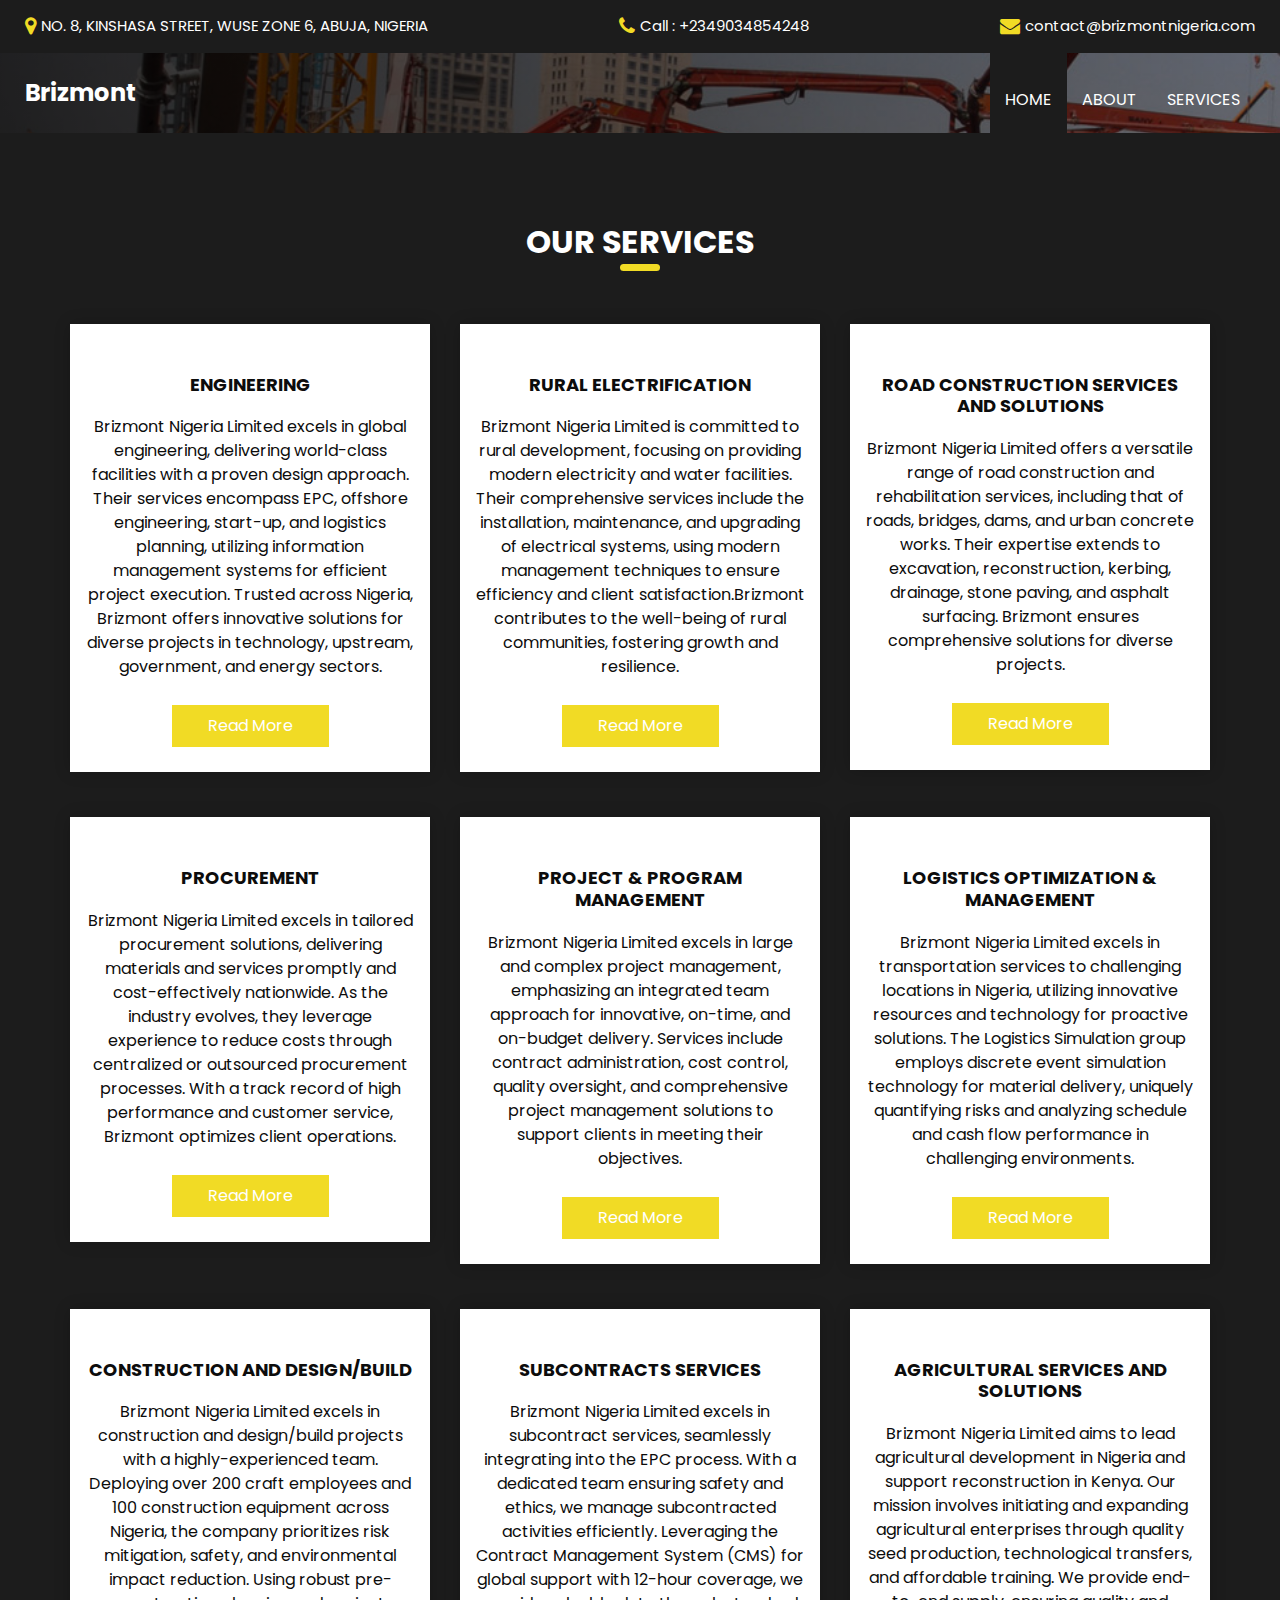
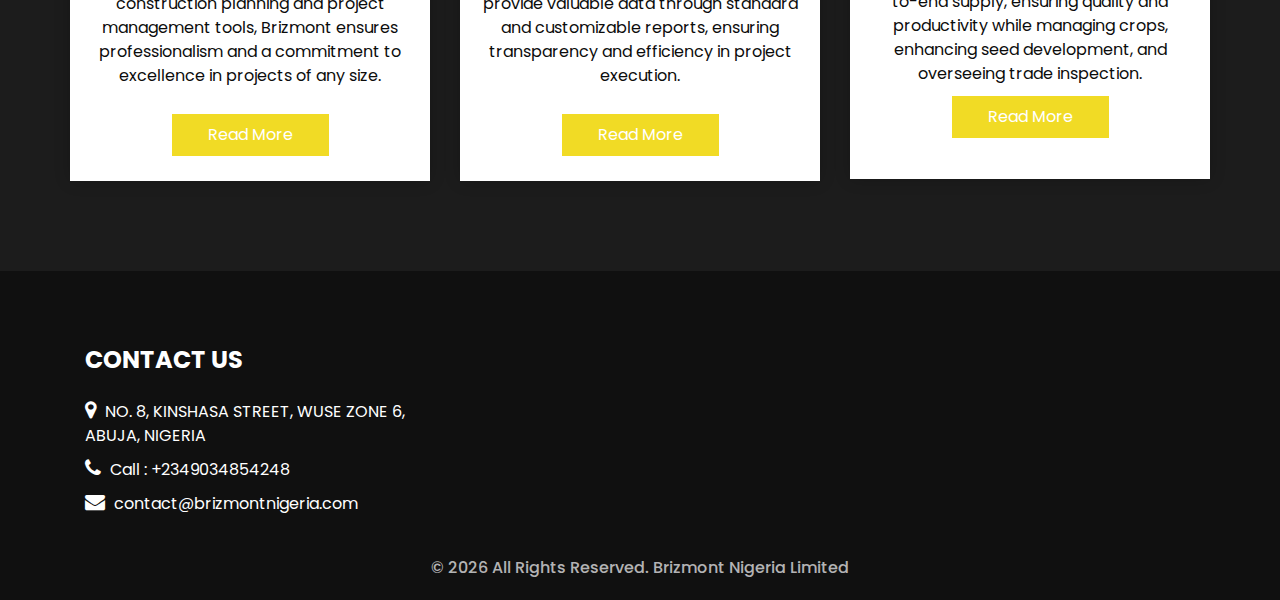
<file: service.html>
<!DOCTYPE html>
<html>
    <head>
        <!-- Basic -->
        <meta charset="utf-8" />
        <meta http-equiv="X-UA-Compatible" content="IE=edge" />
        <!-- Mobile Metas -->
        <meta
            name="viewport"
            content="width=device-width, initial-scale=1, shrink-to-fit=no"
        />
        <!-- Site Metas -->
        <meta name="keywords" content="" />
        <meta name="description" content="" />
        <meta name="author" content="" />
        <link
            rel="shortcut icon"
            href="images/favicon.png"
            type="image/x-icon"
        />

        <title>Brizmont</title>

        <!-- bootstrap core css -->
        <link rel="stylesheet" type="text/css" href="css/bootstrap.css" />

        <!-- fonts style -->
        <link
            href="https://fonts.googleapis.com/css?family=Open+Sans:400,700|Poppins:400,600,700&display=swap"
            rel="stylesheet"
        />

        <!-- Custom styles for this template -->
        <link href="css/style.css" rel="stylesheet" />
        <!-- responsive style -->
        <link href="css/responsive.css" rel="stylesheet" />
    </head>

    <body class="sub_page">
        <div class="hero_area">
            <!-- header section strats -->
            <div class="hero_bg_box">
                <div class="img-box">
                    <img src="images/hero-bg.jpg" alt="" />
                </div>
            </div>
            <header class="header_section">
                <div class="header_top">
                    <div class="container-fluid">
                        <div class="contact_link-container">
                            <a href="" class="contact_link1">
                                <i
                                    class="fa fa-map-marker"
                                    aria-hidden="true"
                                ></i>
                                <span>
                                    NO. 8, KINSHASA STREET, WUSE ZONE 6, ABUJA,
                                    NIGERIA
                                </span>
                            </a>
                            <a href="" class="contact_link2">
                                <i class="fa fa-phone" aria-hidden="true"></i>
                                <span> Call : +2349034854248 </span>
                            </a>
                            <a href="" class="contact_link3">
                                <i class="fa fa-envelope" aria-hidden="true"></i>
                                <span> contact@brizmontnigeria.com </span>
                            </a>
                        </div>
                    </div>
                </div>
                <div class="header_bottom">
                    <div class="container-fluid">
                        <nav
                            class="navbar navbar-expand-lg custom_nav-container"
                        >
                            <a class="navbar-brand" href="index.html">
                                <span> Brizmont </span>
                            </a>
                            <button
                                class="navbar-toggler"
                                type="button"
                                data-toggle="collapse"
                                data-target="#navbarSupportedContent"
                                aria-controls="navbarSupportedContent"
                                aria-expanded="false"
                                aria-label="Toggle navigation"
                            >
                                <span class=""></span>
                            </button>

                            <div
                                class="collapse navbar-collapse ml-auto"
                                id="navbarSupportedContent"
                            >
                                <ul class="navbar-nav">
                                    <li class="nav-item active">
                                        <a class="nav-link" href="index.html"
                                            >Home
                                            <span class="sr-only"
                                                >(current)</span
                                            ></a
                                        >
                                    </li>
                                    <li class="nav-item">
                                        <a class="nav-link" href="about.html">
                                            About</a
                                        >
                                    </li>
                                    <li class="nav-item">
                                        <a class="nav-link" href="service.html">
                                            Services
                                        </a>
                                    </li>
                                </ul>
                            </div>
                        </nav>
                    </div>
                </div>
            </header>
            <!-- end header section -->
        </div>

        <!-- service section -->

        <section class="service_section layout_padding">
            <div class="container">
                <div class="heading_container heading_center">
                    <h2>Our services</h2>
                </div>
                <div class="row">
                    <div class="col-md-4">
                        <div class="box">
                            <div class="detail-box">
                                <h6>ENGINEERING</h6>
                                <p>
                                    Brizmont Nigeria Limited excels in global
                                    engineering, delivering world-class
                                    facilities with a proven design approach.
                                    Their services encompass EPC, offshore
                                    engineering, start-up, and logistics
                                    planning, utilizing information management
                                    systems for efficient project execution.
                                    Trusted across Nigeria, Brizmont offers
                                    innovative solutions for diverse projects in
                                    technology, upstream, government, and energy
                                    sectors.
                                </p>
                                <a href=""> Read More </a>
                            </div>
                        </div>
                    </div>
                    <div class="col-md-4">
                        <div class="box">
                            <div class="detail-box">
                                <h6>Rural Electrification</h6>
                                <p>
                                    Brizmont Nigeria Limited is committed to
                                    rural development, focusing on providing
                                    modern electricity and water facilities.
                                    Their comprehensive services include the
                                    installation, maintenance, and upgrading of
                                    electrical systems, using modern management
                                    techniques to ensure efficiency and client
                                    satisfaction.Brizmont contributes to the
                                    well-being of rural communities, fostering
                                    growth and resilience.
                                </p>
                                <a href=""> Read More </a>
                            </div>
                        </div>
                    </div>
                    <div class="col-md-4">
                        <div class="box">
                            <div class="detail-box">
                                <h6>Road construction services and solutions</h6>
                                <p>
                                    Brizmont Nigeria Limited offers a versatile
                                    range of road construction and rehabilitation
                                    services, including that of roads, bridges,
                                    dams, and urban concrete works. Their
                                    expertise extends to excavation,
                                    reconstruction, kerbing, drainage, stone
                                    paving, and asphalt surfacing. Brizmont
                                    ensures comprehensive solutions for diverse
                                    projects.
                                </p>
                                <a href=""> Read More </a>
                            </div>
                        </div>
                    </div>
                    <div class="col-md-4">
                        <div class="box">
                            <div class="detail-box">
                                <h6>PROCUREMENT</h6>
                                <p>
                                    Brizmont Nigeria Limited excels in tailored
                                    procurement solutions, delivering materials
                                    and services promptly and cost-effectively
                                    nationwide. As the industry evolves, they
                                    leverage experience to reduce costs through
                                    centralized or outsourced procurement
                                    processes. With a track record of high
                                    performance and customer service, Brizmont
                                    optimizes client operations.
                                </p>
                                <a href=""> Read More </a>
                            </div>
                        </div>
                    </div>
                    <div class="col-md-4">
                        <div class="box">
                            <div class="detail-box">
                                <h6>Project & Program Management</h6>
                                <p>
                                    Brizmont Nigeria Limited excels in large and
                                    complex project management, emphasizing an
                                    integrated team approach for innovative,
                                    on-time, and on-budget delivery. Services
                                    include contract administration, cost
                                    control, quality oversight, and comprehensive
                                    project management solutions to support
                                    clients in meeting their objectives.
                                </p>
                                <a href=""> Read More </a>
                            </div>
                        </div>
                    </div>
                    <div class="col-md-4">
                        <div class="box">
                            <div class="detail-box">
                                <h6>Logistics Optimization & Management</h6>
                                <p>
                                    Brizmont Nigeria Limited excels in
                                    transportation services to challenging
                                    locations in Nigeria, utilizing innovative
                                    resources and technology for proactive
                                    solutions. The Logistics Simulation group
                                    employs discrete event simulation technology
                                    for material delivery, uniquely quantifying
                                    risks and analyzing schedule and cash flow
                                    performance in challenging environments.
                                </p>
                                <a href=""> Read More </a>
                            </div>
                        </div>
                    </div>
                    <div class="col-md-4">
                        <div class="box">
                            <div class="detail-box">
                                <h6>CONSTRUCTION AND DESIGN/BUILD</h6>
                                <p>
                                    Brizmont Nigeria Limited excels in
                                    construction and design/build projects with a
                                    highly-experienced team. Deploying over 200
                                    craft employees and 100 construction
                                    equipment across Nigeria, the company
                                    prioritizes risk mitigation, safety, and
                                    environmental impact reduction. Using robust
                                    pre-construction planning and project
                                    management tools, Brizmont ensures
                                    professionalism and a commitment to
                                    excellence in projects of any size.
                                </p>
                                <a href=""> Read More </a>
                            </div>
                        </div>
                    </div>
                    <div class="col-md-4">
                        <div class="box">
                            <div class="detail-box">
                                <h6>Subcontracts Services</h6>
                                <p>
                                    Brizmont Nigeria Limited excels in
                                    subcontract services, seamlessly integrating
                                    into the EPC process. With a dedicated team
                                    ensuring safety and ethics, we manage
                                    subcontracted activities efficiently.
                                    Leveraging the Contract Management System
                                    (CMS) for global support with 12-hour
                                    coverage, we provide valuable data through
                                    standard and customizable reports, ensuring
                                    transparency and efficiency in project
                                    execution.
                                </p>
                                <a href=""> Read More </a>
                            </div>
                        </div>
                    </div>
                    <div class="col-md-4">
                        <div class="box">
                            <div class="detail-box">
                                <h6>Agricultural Services and solutions</h6>
                                <p>
                                    Brizmont Nigeria Limited aims to lead
                                    agricultural development in Nigeria and
                                    support reconstruction in Kenya. Our mission
                                    involves initiating and expanding
                                    agricultural enterprises through quality seed
                                    production, technological transfers, and
                                    affordable training. We provide end-to-end
                                    supply, ensuring quality and productivity
                                    while managing crops, enhancing seed
                                    development, and overseeing trade inspection.
                                    <a href=""> Read More </a>
                                </p>
                            </div>
                        </div>
                    </div>
                </div>
            </div>
        </section>

        <!-- end service section -->

        <!-- info section -->
        <section class="info_section">
            <div class="container">
                <div class="col-md-4">
                    <div class="info_info">
                        <h5>Contact Us</h5>
                    </div>
                    <div class="info_contact">
                        <a href="" class="">
                            <i class="fa fa-map-marker" aria-hidden="true"></i>
                            <span>
                                NO. 8, KINSHASA STREET, WUSE ZONE 6, ABUJA,
                                NIGERIA
                            </span>
                        </a>
                        <a href="" class="">
                            <i class="fa fa-phone" aria-hidden="true"></i>
                            <span> Call : +2349034854248 </span>
                        </a>
                        <a href="" class="">
                            <i class="fa fa-envelope" aria-hidden="true"></i>
                            <span> contact@brizmontnigeria.com </span>
                        </a>
                    </div>
                </div>
            </div>
        </section>

        <!-- end info_section -->

        <!-- footer section -->
        <footer class="container-fluid footer_section">
            <p>
                &copy; <span id="currentYear"></span> All Rights Reserved.
                Brizmont Nigeria Limited
            </p>
        </footer>
        <!-- footer section -->

        <script src="js/jquery-3.4.1.min.js"></script>
        <script src="js/bootstrap.js"></script>
        <script src="js/custom.js"></script>
    </body>
</html>
</file>
<file: css/responsive.css>
@media (max-width: 1120px) {}

@media (max-width: 992px) {
  .hero_area {
    min-height: auto;
  }

  .navbar-nav {
    align-items: center;
  }

  .custom_nav-container .navbar-toggler {
    margin-bottom: 15px;
  }

  .custom_nav-container.navbar-expand-lg .navbar-nav .nav-item .nav-link {
    padding: 10px 25px;
    margin: 5px 0;
  }

  .custom_nav-container.navbar-expand-lg .form-inline {
    justify-content: center;
  }

  .custom_nav-container.navbar-expand-lg {
    padding-top: 10px;
    align-items: center;
  }

  .slider_section {
    padding: 45px 0 150px 0;
  }

  .sub_page .custom_nav-container.navbar-expand-lg .navbar-nav .nav-item .nav-link {
    padding-bottom: 15px;
  }
}

@media (max-width: 768px) {
  .slider_section ol.carousel-indicators {
    justify-content: center;
  }

  .slider_section {
    text-align: center;
  }

  .slider_section .img-box {
    margin-top: 35px;
  }

  .slider_section .detail-box .btn-box {
    justify-content: center;
    flex-wrap: wrap;
  }

  .about_section .heading_container {
    margin-bottom: 0;
  }

  .about_section .row {
    flex-direction: column-reverse;
  }

  .about_section .detail-box {
    margin-left: 0;
    width: 100%;
    box-shadow: 0 0 5px 0 rgba(0, 0, 0, 0.15);
  }

  .service_section .service_container {
    flex-wrap: wrap;
  }

  .client_section .carousel_btn-box {
    margin-top: 25px;
  }

  .client_section .carousel-control-prev,
  .client_section .carousel-control-next {
    position: unset;
    transform: none;
    margin: 0 2.5px;
  }

  .info_section .row .col-md-3 {

    display: flex;
    flex-direction: column;
    align-items: center;
    text-align: center;

  }

  .info_section .info_logo {
    align-items: center;
  }

  .info_section .info_form .social_box {
    justify-content: center;
  }

  .info_section .info_form .social_box a {
    margin: 0 5px;
  }
}

@media (max-width: 576px) {
  .header_top a span {
    display: none;
  }

  .slider_section .detail-box h1 {
    font-size: 2.5rem;
    line-height: 55px;
  }
}

@media (max-width: 480px) {}

@media (max-width: 420px) {}

@media (max-width: 376px) {}

@media (min-width: 1200px) {
  .container {
    max-width: 1170px;
  }
}
</file>
<file: css/style.css>
@import url("font-awesome.min.css");
body {
    font-family: "Poppins", sans-serif;
    color: #0c0c0c;
    background-color: #ffffff;
}

.layout_padding {
    padding-top: 90px;
    padding-bottom: 90px;
}

.layout_padding2 {
    padding-top: 45px;
    padding-bottom: 45px;
}

.layout_padding2-top {
    padding-top: 45px;
}

.layout_padding2-bottom {
    padding-bottom: 45px;
}

.layout_padding-top {
    padding-top: 90px;
}

.layout_padding-bottom {
    padding-bottom: 90px;
}

.heading_container {
    display: -webkit-box;
    display: -ms-flexbox;
    display: flex;
    -webkit-box-orient: vertical;
    -webkit-box-direction: normal;
    -ms-flex-direction: column;
    flex-direction: column;
}

.heading_container h2 {
    position: relative;
    font-weight: bold;
    text-transform: uppercase;
    padding-bottom: 10px;
}

.heading_container h2::before {
    content: "";
    width: 40px;
    height: 7px;
    background-color: #f1db25;
    border-radius: 10px;
    position: absolute;
    bottom: 0;
    left: 0;
}

.heading_container.heading_center {
    -webkit-box-align: center;
    -ms-flex-align: center;
    align-items: center;
    text-align: center;
}

.heading_container.heading_center h2::before {
    left: 50%;
    -webkit-transform: translateX(-50%);
    transform: translateX(-50%);
}

/*header section*/
.hero_area {
    min-height: 100vh;
    display: -webkit-box;
    display: -ms-flexbox;
    display: flex;
    -webkit-box-orient: vertical;
    -webkit-box-direction: normal;
    -ms-flex-direction: column;
    flex-direction: column;
    position: relative;
}

.hero_bg_box {
    position: absolute;
    top: 0;
    left: 0;
    width: 100%;
    height: 100%;
    overflow: hidden;
    z-index: -1;
    display: -webkit-box;
    display: -ms-flexbox;
    display: flex;
    -webkit-box-pack: center;
    -ms-flex-pack: center;
    justify-content: center;
}

.hero_bg_box .img-box {
    width: 100%;
}

.hero_bg_box .img-box img {
    min-width: 100%;
    min-height: 100%;
}

.hero_bg_box::before {
    content: "";
    position: absolute;
    top: 0;
    left: 0;
    width: 100%;
    height: 100%;
    background: -webkit-gradient(
        linear,
        left top,
        right top,
        from(rgba(0, 0, 0, 0.8)),
        to(rgba(0, 0, 0, 0.35))
    );
    background: linear-gradient(
        to right,
        rgba(0, 0, 0, 0.8),
        rgba(0, 0, 0, 0.35)
    );
}

.sub_page .hero_area {
    min-height: auto;
}

.sub_page
    .custom_nav-container.navbar-expand-lg
    .navbar-nav
    .nav-item
    .nav-link {
    padding-bottom: 21px;
}

.hero_area.sub_pages {
    height: auto;
}

.header_section {
    padding: 0;
}

.header_section .container-fluid {
    padding-right: 25px;
    padding-left: 25px;
}

.header_section .nav_container {
    margin: 0 auto;
}

.header_top {
    background-color: #1c1c1c;
    padding: 15px 0;
}

.header_top .contact_link-container {
    display: -webkit-box;
    display: -ms-flexbox;
    display: flex;
    -webkit-box-pack: justify;
    -ms-flex-pack: justify;
    justify-content: space-between;
}

.header_top .contact_link-container a {
    display: -webkit-box;
    display: -ms-flexbox;
    display: flex;
    -webkit-box-align: center;
    -ms-flex-align: center;
    align-items: center;
    color: #ffffff;
    font-size: 15px;
}

.header_top .contact_link-container a i {
    font-size: 20px;
    color: #f1db25;
    margin-right: 5px;
}

#navbarSupportedContent {
    -webkit-box-pack: justify;
    -ms-flex-pack: justify;
    justify-content: space-between;
}

.custom_nav-container {
    z-index: 99999;
    padding: 0;
}

.custom_nav-container .navbar-nav {
    margin-left: auto;
}

.custom_nav-container .navbar-nav .nav-item .nav-link {
    padding: 0;
    padding: 35px 15px 10px 15px;
    color: #ffffff;
    text-align: center;
    text-transform: uppercase;
    -webkit-transition: all 0.2s;
    transition: all 0.2s;
}

.custom_nav-container .navbar-nav .nav-item:hover .nav-link,
.custom_nav-container .navbar-nav .nav-item.active .nav-link {
    background-color: #1c1c1c;
}

a,
a:hover,
a:focus {
    text-decoration: none;
}

a:hover,
a:focus {
    color: initial;
}

.btn,
.btn:focus {
    outline: none !important;
    -webkit-box-shadow: none;
    box-shadow: none;
}

.navbar-brand {
    display: -webkit-box;
    display: -ms-flexbox;
    display: flex;
    -webkit-box-orient: vertical;
    -webkit-box-direction: normal;
    -ms-flex-direction: column;
    flex-direction: column;
    -webkit-box-align: center;
    -ms-flex-align: center;
    align-items: center;
}

.navbar-brand span {
    font-weight: bold;
    color: #ffffff;
    font-size: 24px;
}

.custom_nav-container .navbar-toggler {
    outline: none;
}

.custom_nav-container .navbar-toggler {
    padding: 0;
    width: 37px;
    height: 42px;
    -webkit-transition: all 0.3s;
    transition: all 0.3s;
}

.custom_nav-container .navbar-toggler span {
    display: block;
    width: 32px;
    height: 4px;
    background-color: #ffffff;
    border-radius: 15px;
    margin: 7px 0;
    -webkit-transition: all 0.3s;
    transition: all 0.3s;
    position: relative;
    transition: all 0.3s;
}

.custom_nav-container .navbar-toggler span::before,
.custom_nav-container .navbar-toggler span::after {
    content: "";
    position: absolute;
    left: 0;
    height: 100%;
    width: 100%;
    background-color: #ffffff;
    border-radius: 15px;
    top: -10px;
    -webkit-transition: all 0.3s;
    transition: all 0.3s;
}

.custom_nav-container .navbar-toggler span::after {
    top: 10px;
}

.custom_nav-container .navbar-toggler[aria-expanded="true"] {
    -webkit-transform: rotate(360deg);
    transform: rotate(360deg);
}

.custom_nav-container .navbar-toggler[aria-expanded="true"] span {
    -webkit-transform: rotate(45deg);
    transform: rotate(45deg);
}

.custom_nav-container .navbar-toggler[aria-expanded="true"] span::before,
.custom_nav-container .navbar-toggler[aria-expanded="true"] span::after {
    -webkit-transform: rotate(90deg);
    transform: rotate(90deg);
    top: 0;
}

/*end header section*/
/* slider section */
.slider_section {
    -webkit-box-flex: 1;
    -ms-flex: 1;
    flex: 1;
    display: -webkit-box;
    display: -ms-flexbox;
    display: flex;
    -webkit-box-orient: vertical;
    -webkit-box-direction: normal;
    -ms-flex-direction: column;
    flex-direction: column;
    -webkit-box-pack: center;
    -ms-flex-pack: center;
    justify-content: center;
    color: #ffffff;
}

.slider_section .row {
    -webkit-box-align: center;
    -ms-flex-align: center;
    align-items: center;
}

.slider_section .detail-box {
    width: 100%;
    margin: 0 auto;
}

.slider_section .detail-box h1 {
    text-transform: uppercase;
    font-size: 3rem;
    color: #ffffff;
    font-weight: 600;
}

.slider_section .detail-box h1 span {
    color: #f1db25;
}

.slider_section .detail-box p {
    margin-top: 25px;
}

.slider_section .detail-box .btn-box {
    display: -webkit-box;
    display: -ms-flexbox;
    display: flex;
    margin-top: 30px;
}

.slider_section .detail-box .btn-box a {
    width: 180px;
    text-align: center;
    margin: 5px;
}

.slider_section .detail-box .btn-box .btn-1 {
    display: inline-block;
    padding: 10px 35px;
    background-color: #ffffff;
    color: #000000;
    -webkit-transition: all 0.3s;
    transition: all 0.3s;
    border: 1px solid transparent;
}

.slider_section .detail-box .btn-box .btn-1:hover {
    background-color: transparent;
    border-color: #ffffff;
    color: #ffffff;
}

.slider_section .detail-box .btn-box .btn-2 {
    display: inline-block;
    padding: 10px 35px;
    background-color: #f1db25;
    color: #ffffff;
    -webkit-transition: all 0.3s;
    transition: all 0.3s;
    border: 1px solid transparent;
}

.slider_section .detail-box .btn-box .btn-2:hover {
    background-color: transparent;
    border-color: #f1db25;
    color: #f1db25;
}

.slider_section .img-box {
    display: -webkit-box;
    display: -ms-flexbox;
    display: flex;
}

.slider_section .img-box img {
    width: 100%;
}

.slider_section .idicator_container {
    position: relative;
}

.slider_section ol.carousel-indicators {
    margin: 0;
    bottom: -75px;
    -webkit-box-pack: end;
    -ms-flex-pack: end;
    justify-content: flex-end;
}

.slider_section ol.carousel-indicators li {
    width: 20px;
    height: 20px;
    border-radius: 100%;
    text-align: center;
    background-color: #f1db25;
    opacity: 1;
    border: none;
    margin: 0 4px;
}

.slider_section ol.carousel-indicators li.active {
    background-color: #ffffff;
}

.about_section .row {
    -webkit-box-align: center;
    -ms-flex-align: center;
    align-items: center;
}

.about_section .img_container .img-box img {
    width: 100%;
}

.about_section .detail-box {
    background-color: #ffffff;
    padding: 45px 25px;
    -webkit-box-shadow: 0 0 5px 0 rgba(0, 0, 0, 0.05);
    box-shadow: 0 0 5px 0 rgba(0, 0, 0, 0.05);
    position: relative;
    margin-left: -45px;
}

.about_section .detail-box p {
    margin-top: 5px;
}

.about_section .detail-box a {
    display: inline-block;
    padding: 10px 35px;
    background-color: #f1db25;
    color: #ffffff;
    -webkit-transition: all 0.3s;
    transition: all 0.3s;
    border: 1px solid transparent;
    text-transform: uppercase;
}

.about_section .detail-box a:hover {
    background-color: transparent;
    border-color: #f1db25;
    color: #f1db25;
}

.service_section {
    background-color: #1c1c1c;
}

.service_section .heading_container {
    color: #ffffff;
}

.service_section .box {
    background-color: #ffffff;
    padding: 25px 15px;
    text-align: center;
    -webkit-box-shadow: 0 0 15px 0 rgba(0, 0, 0, 0.2);
    box-shadow: 0 0 15px 0 rgba(0, 0, 0, 0.2);
    margin-top: 45px;
}

.service_section .box .img-box svg {
    width: 75px;
    height: auto;
    fill: #1c1c1c;
}

.service_section .box .detail-box {
    margin-top: 25px;
}

.service_section .box .detail-box h6 {
    font-size: 18px;
    font-weight: bold;
    text-transform: uppercase;
    margin-bottom: 20px;
}
h3,
h4,
h5,
h6 {
    /* font-size: 18px; */
    font-weight: bold;
    text-transform: uppercase;
    margin-bottom: 20px;
}

.service_section .box .detail-box a {
    display: inline-block;
    padding: 8px 35px;
    background-color: #f1db25;
    color: #ffffff;
    -webkit-transition: all 0.3s;
    transition: all 0.3s;
    border: 1px solid transparent;
    margin-top: 10px;
}

.service_section .box .detail-box a:hover {
    background-color: transparent;
    border-color: #f1db25;
    color: #f1db25;
}

.client_section {
    text-align: center;
}

.client_section #carouselExampleControls {
    padding: 0 10%;
}

.client_section .box {
    display: -webkit-box;
    display: -ms-flexbox;
    display: flex;
    -webkit-box-orient: vertical;
    -webkit-box-direction: normal;
    -ms-flex-direction: column;
    flex-direction: column;
    -webkit-box-align: center;
    -ms-flex-align: center;
    align-items: center;
    margin-top: 45px;
}

.client_section .box .img-box {
    width: 145px;
}

.client_section .box .img-box img {
    width: 100%;
}

.client_section .box .detail-box {
    display: -webkit-box;
    display: -ms-flexbox;
    display: flex;
    -webkit-box-orient: vertical;
    -webkit-box-direction: normal;
    -ms-flex-direction: column;
    flex-direction: column;
    -webkit-box-align: center;
    -ms-flex-align: center;
    align-items: center;
    margin-top: 20px;
}

.client_section .box .detail-box h4 {
    font-weight: bold;
    font-size: 18px;
    padding: 0 10px;
    border-bottom: 1px solid #ffffff;
}

.client_section .box .detail-box p {
    margin-top: 10px;
}

.client_section .carousel_btn-box {
    display: -webkit-box;
    display: -ms-flexbox;
    display: flex;
    -webkit-box-pack: center;
    -ms-flex-pack: center;
    justify-content: center;
}

.client_section .carousel-control-prev,
.client_section .carousel-control-next {
    position: absolute;
    top: 50%;
    width: 45px;
    height: 45px;
    border: none;
    opacity: 1;
    background-color: #1c1c1c;
    color: #ffffff;
    border-radius: 100%;
    -webkit-transform: translateY(-50%);
    transform: translateY(-50%);
    font-size: 18px;
}

.client_section .carousel-control-prev:hover,
.client_section .carousel-control-next:hover {
    background-color: #f1db25;
}

.client_section .carousel-control-prev {
    left: 0;
}

.client_section .carousel-control-next {
    left: initial;
    right: 0;
}

/* contact section */
.contact_section {
    position: relative;
    color: #ffffff;
}

.contact_section .row {
    -webkit-box-align: center;
    -ms-flex-align: center;
    align-items: center;
}

.contact_section .contact_form-container {
    margin-top: 35px;
}

.contact_section .contact_form-container input {
    border: none;
    outline: none;
    color: #000000;
    height: 45px;
    width: 100%;
    margin: 15px 0;
    padding-left: 15px;
    background-color: #ffffff;
}

.contact_section .contact_form-container input::-webkit-input-placeholder {
    color: #000000;
    text-transform: uppercase;
}

.contact_section .contact_form-container input:-ms-input-placeholder {
    color: #000000;
    text-transform: uppercase;
}

.contact_section .contact_form-container input::-ms-input-placeholder {
    color: #000000;
    text-transform: uppercase;
}

.contact_section .contact_form-container input::placeholder {
    color: #000000;
    text-transform: uppercase;
}

.contact_section .contact_form-container input.message_input {
    height: 120px;
}

.contact_section .contact_form-container .btn-box {
    display: -webkit-box;
    display: -ms-flexbox;
    display: flex;
    -webkit-box-pack: center;
    -ms-flex-pack: center;
    justify-content: center;
    margin-top: 25px;
}

.contact_section .contact_form-container button {
    display: inline-block;
    padding: 10px 60px;
    background-color: #f1db25;
    color: #ffffff;
    -webkit-transition: all 0.3s;
    transition: all 0.3s;
    border: 1px solid transparent;
    text-transform: uppercase;
    font-weight: bold;
}

.contact_section .contact_form-container button:hover {
    background-color: transparent;
    border-color: #f1db25;
    color: #f1db25;
}

.contact_bg_box {
    position: absolute;
    top: 0;
    left: 0;
    width: 100%;
    height: 100%;
    overflow: hidden;
    z-index: -1;
    display: -webkit-box;
    display: -ms-flexbox;
    display: flex;
    -webkit-box-pack: center;
    -ms-flex-pack: center;
    justify-content: center;
    -webkit-box-align: center;
    -ms-flex-align: center;
    align-items: center;
}

.contact_bg_box .img-box {
    width: 100%;
}

.contact_bg_box .img-box img {
    min-width: 100%;
    min-height: 100%;
}

.contact_bg_box::before {
    content: "";
    position: absolute;
    top: 0;
    left: 0;
    width: 100%;
    height: 100%;
    background: -webkit-gradient(
        linear,
        left top,
        right top,
        from(rgba(0, 0, 0, 0.7)),
        to(rgba(0, 0, 0, 0.35))
    );
    background: linear-gradient(
        to right,
        rgba(0, 0, 0, 0.7),
        rgba(0, 0, 0, 0.35)
    );
}

/* end contact section */
.team_section .box {
    display: -webkit-box;
    display: -ms-flexbox;
    display: flex;
    -webkit-box-orient: vertical;
    -webkit-box-direction: normal;
    -ms-flex-direction: column;
    flex-direction: column;
    overflow: hidden;
    margin-top: 45px;
    position: relative;
}

.team_section .box .img-box {
    width: 100%;
}

.team_section .box .img-box img {
    width: 100%;
}

.team_section .box .detail-box {
    position: absolute;
    width: 100%;
    color: #ffffff;
    padding: 25px 15px;
    text-align: center;
    bottom: 0;
    background-color: rgba(28, 28, 28, 0.75);
}

.team_section .btn-box {
    display: -webkit-box;
    display: -ms-flexbox;
    display: flex;
    -webkit-box-pack: center;
    -ms-flex-pack: center;
    justify-content: center;
    margin-top: 45px;
}

.team_section .btn-box a {
    display: inline-block;
    padding: 10px 45px;
    background-color: #f1db25;
    color: #ffffff;
    -webkit-transition: all 0.3s;
    transition: all 0.3s;
    border: 1px solid transparent;
}

.team_section .btn-box a:hover {
    background-color: transparent;
    border-color: #f1db25;
    color: #f1db25;
}

.info_section {
    background-color: #101010;
    color: #ffffff;
    padding: 75px 0 10px 0;
}

.info_section .row > div {
    margin-bottom: 25px;
}

.info_section h5 {
    margin-bottom: 25px;
    font-size: 24px;
}

.info_section .info_logo {
    display: -webkit-box;
    display: -ms-flexbox;
    display: flex;
    -webkit-box-orient: vertical;
    -webkit-box-direction: normal;
    -ms-flex-direction: column;
    flex-direction: column;
    -webkit-box-align: start;
    -ms-flex-align: start;
    align-items: flex-start;
}

.info_section .info_logo .navbar-brand {
    padding: 0;
    margin-bottom: 20px;
}

.info_section .info_logo .navbar-brand span {
    font-size: 24px;
    color: #ffffff;
}

.info_section .info_links ul {
    padding: 0;
}

.info_section .info_links ul li {
    list-style-type: none;
}

.info_section .info_links ul li a {
    color: #ffffff;
}

.info_section .info_contact {
    display: -webkit-box;
    display: -ms-flexbox;
    display: flex;
    -webkit-box-orient: vertical;
    -webkit-box-direction: normal;
    -ms-flex-direction: column;
    flex-direction: column;
}

.info_section .info_contact a {
    color: #ffffff;
    margin-bottom: 10px;
}

.info_section .info_contact a i {
    font-size: 20px;
    margin-right: 5px;
}

.info_section .info_form form input {
    outline: none;
    border: none;
    width: 100%;
    padding: 7px 10px;
    border-radius: 30px;
}

.info_section .info_form form button {
    padding: 8px 35px;
    outline: none;
    border: none;
    color: #ffffff;
    background: #f1db25;
    border-radius: 30px;
    margin-top: 15px;
    text-transform: uppercase;
}

.info_section .info_form .social_box {
    margin-top: 25px;
    width: 100%;
    display: -webkit-box;
    display: -ms-flexbox;
    display: flex;
}

.info_section .info_form .social_box a {
    margin-right: 10px;
    color: #ffffff;
    font-size: 20px;
}

/* footer section*/
.footer_section {
    font-weight: 500;
    display: -webkit-box;
    display: -ms-flexbox;
    display: flex;
    -webkit-box-pack: center;
    -ms-flex-pack: center;
    justify-content: center;
    padding: 20px;
    background-color: #101010;
}

.footer_section p {
    color: rgba(254, 254, 255, 0.7);
    margin: 0;
    text-align: center;
}

.footer_section a {
    color: rgba(254, 254, 255, 0.7);
}

/* end footer section*/
/*# sourceMappingURL=style.css.map */
</file>
